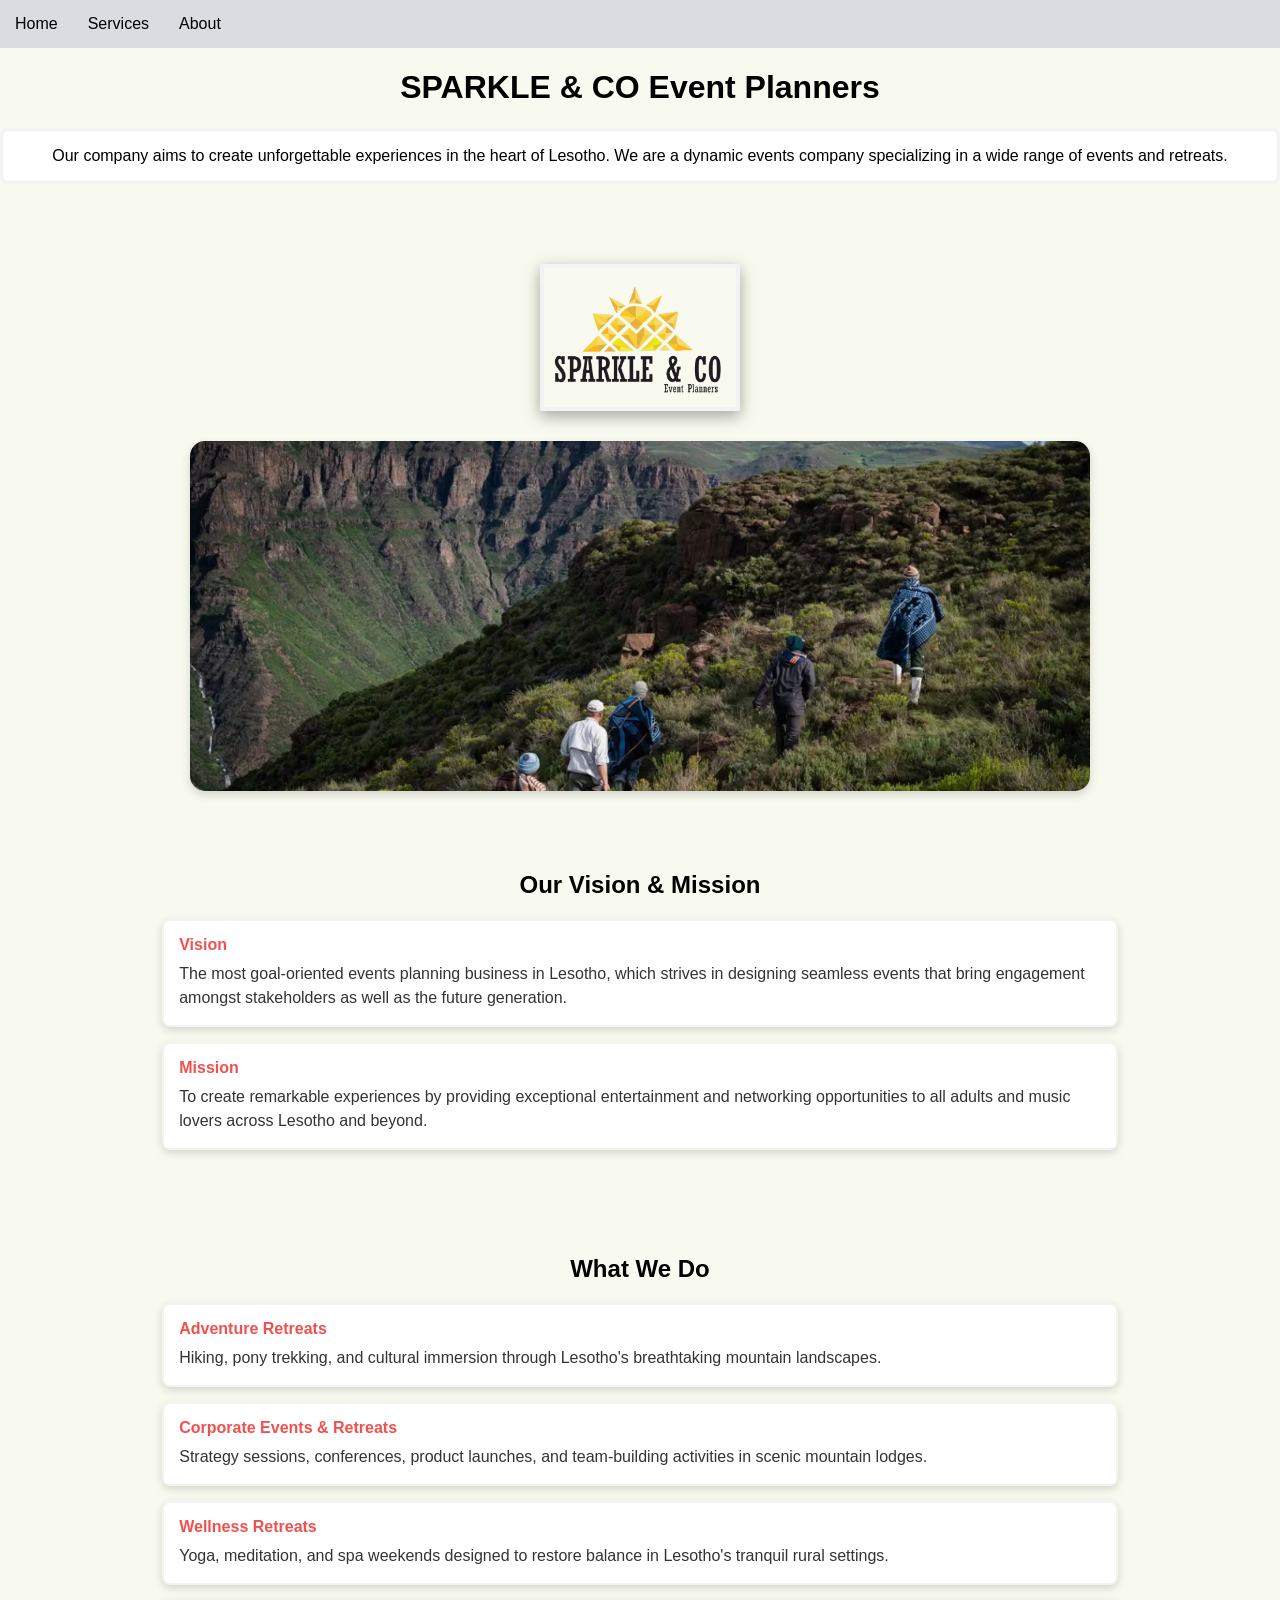
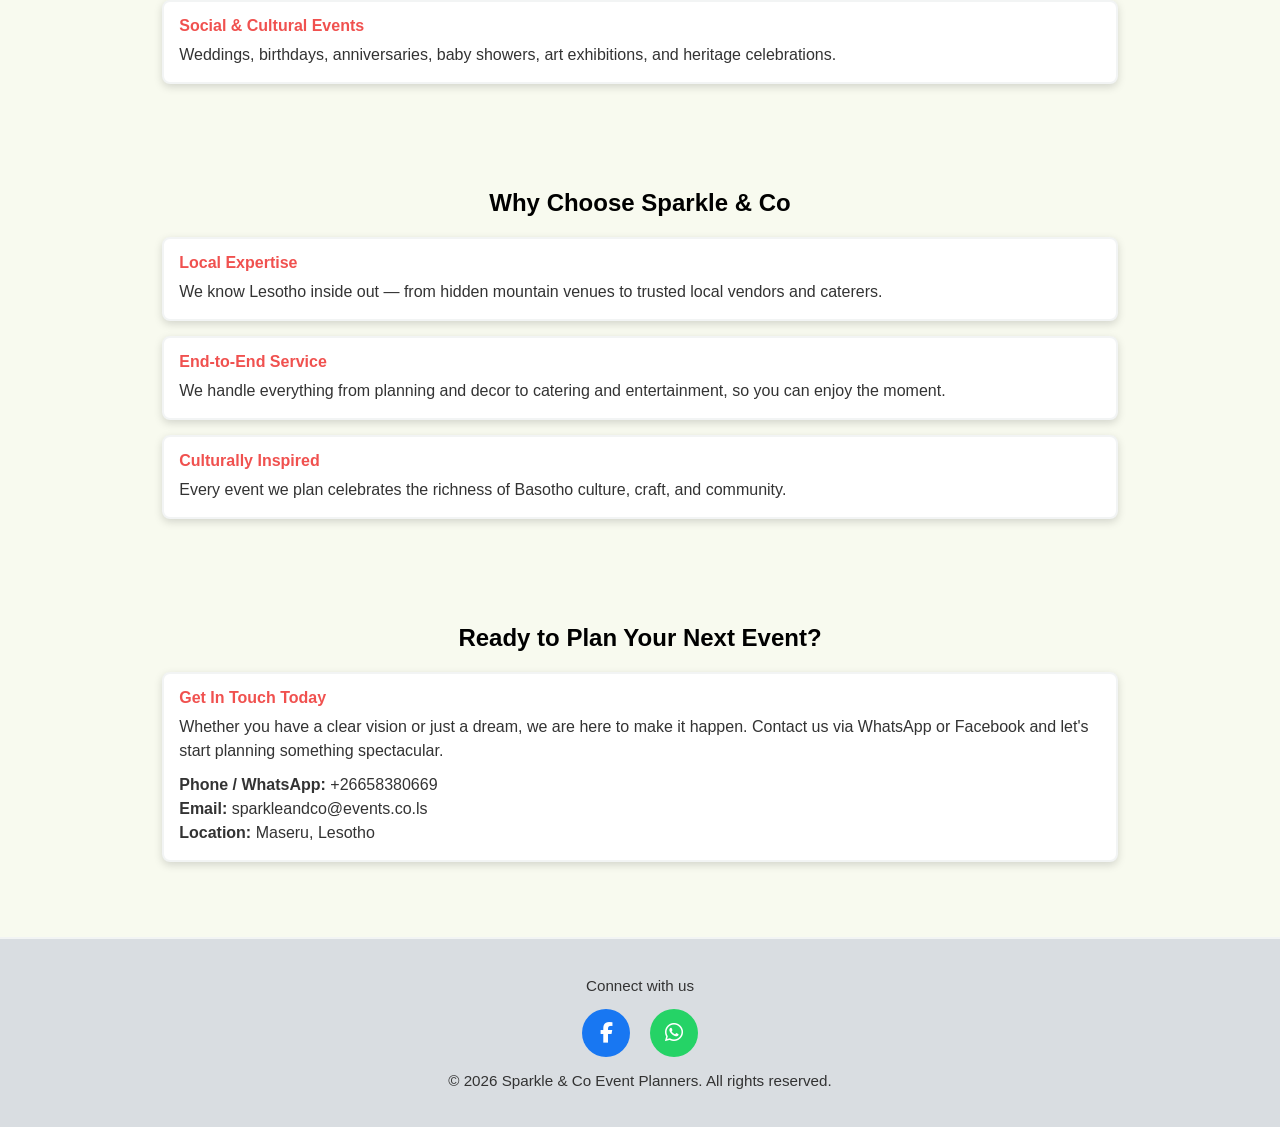
<file: index.html>
<!DOCTYPE html>
<html>
<head>
  <link rel="stylesheet" type="text/css" href="style.css">
  <meta charset="utf-8">
  <meta name="viewport" content="width=device-width, initial-scale=1">
  <link rel="icon" type="image/jpeg" href="pc1.jpeg">
  <link rel="stylesheet" href="https://cdnjs.cloudflare.com/ajax/libs/font-awesome/6.5.0/css/all.min.css">
  <title>co.events</title>
</head>
<body>

  <nav class="navbar">
    <button class="menu-toggle" onclick="document.querySelector('.navbar ul').classList.toggle('open')">
      <span></span><span></span><span></span>
    </button>
    <ul>
      <li><a href="index.html">Home</a></li>
      <li><a href="services.html">Services</a></li>
      <li><a href="about.html">About</a></li>
    </ul>
  </nav>

  <!-- Hero -->
  <h1>SPARKLE & CO Event Planners</h1>
  <div class="p2">
    <p>Our company aims to create unforgettable experiences in the heart of Lesotho.
      We are a dynamic events company specializing in a wide range of events and retreats.
    </p>
  </div>

  <!-- Logo -->
  <img id="img1" src="pc2.png" alt="Sparkle and Co Logo">

  <!-- Slideshow -->
  <div class="slideshow-container">
    <img class="slide active" src="hiking.webp" alt="Adventure Retreat">
    <img class="slide" src="pc3.jpg" alt="Event 2">
    <img class="slide" src="pc4.jpg" alt="Event 3">
    <img class="slide" src="pc5.jpg" alt="Event 4">
    <img class="slide" src="pc6.jpg" alt="Event 5">
    <img class="slide" src="pc9.jpg" alt="Event 6">
    <img class="slide" src="pc10.webp" alt="Event 7">
  </div>

  <!-- Vision & Mission -->
  <section>
    <h2>Our Vision & Mission</h2>
    <article>
      <h4>Vision</h4>
      <p>The most goal-oriented events planning business in Lesotho, which strives in designing
        seamless events that bring engagement amongst stakeholders as well as the future generation.
      </p>
    </article>
    <article>
      <h4>Mission</h4>
      <p>To create remarkable experiences by providing exceptional entertainment and networking
        opportunities to all adults and music lovers across Lesotho and beyond.
      </p>
    </article>
  </section>

  <!-- What We Do -->
  <section>
    <h2>What We Do</h2>
    <article>
      <h4>Adventure Retreats</h4>
      <p>Hiking, pony trekking, and cultural immersion through Lesotho's breathtaking mountain landscapes.</p>
    </article>
    <article>
      <h4>Corporate Events & Retreats</h4>
      <p>Strategy sessions, conferences, product launches, and team-building activities in scenic mountain lodges.</p>
    </article>
    <article>
      <h4>Wellness Retreats</h4>
      <p>Yoga, meditation, and spa weekends designed to restore balance in Lesotho's tranquil rural settings.</p>
    </article>
    <article>
      <h4>Social & Cultural Events</h4>
      <p>Weddings, birthdays, anniversaries, baby showers, art exhibitions, and heritage celebrations.</p>
    </article>
  </section>

  <!-- Why Choose Us -->
  <section>
    <h2>Why Choose Sparkle & Co</h2>
    <article>
      <h4>Local Expertise</h4>
      <p>We know Lesotho inside out — from hidden mountain venues to trusted local vendors and caterers.</p>
    </article>
    <article>
      <h4>End-to-End Service</h4>
      <p>We handle everything from planning and decor to catering and entertainment, so you can enjoy the moment.</p>
    </article>
    <article>
      <h4>Culturally Inspired</h4>
      <p>Every event we plan celebrates the richness of Basotho culture, craft, and community.</p>
    </article>
  </section>

  <!-- Testimonials -->
 

  <!-- Call to Action -->
  <section>
    <h2>Ready to Plan Your Next Event?</h2>
    <article>
      <h4>Get In Touch Today</h4>
      <p>
        Whether you have a clear vision or just a dream, we are here to make it happen.
        Contact us via WhatsApp or Facebook and let's start planning something spectacular.
      </p>
      <p style="margin-top: 10px;"><strong>Phone / WhatsApp:</strong> +26658380669  </p>
      <p><strong>Email:</strong> sparkleandco@events.co.ls</p>
      <p><strong>Location:</strong> Maseru, Lesotho</p>
    </article>
  </section>

  <!-- Footer -->
  <footer class="site-footer">
    <p>Connect with us</p>
    <div class="social-icons">
      <a href="https://www.facebook.com/sparkleandcoevents" target="_blank" class="social-btn facebook" title="Facebook">
        <i class="fab fa-facebook-f"></i>
      </a>
      <a href="https://wa.me/26658380669" target="_blank" class="social-btn whatsapp" title="WhatsApp">
        <i class="fab fa-whatsapp"></i>
      </a>
    </div>
    <p class="footer-copy">&copy; 2026 Sparkle & Co Event Planners. All rights reserved.</p>
  </footer>

  <script>
    let slides = document.querySelectorAll(".slide");
    let currentSlide = 0;
    function showSlides() {
      slides.forEach(slide => slide.classList.remove("active"));
      slides[currentSlide].classList.add("active");
      currentSlide = (currentSlide + 1) % slides.length;
    }
    setInterval(showSlides, 3000);
  </script>
  

</body>
</html>
</file>
<file: style.css>
h1{
	text-align: center;
	color: black;
  font-family: "Montserrat", sans-serif;;
}

body{
	background-color: #f8faef;
	margin: 0px;
  font-family: "Inter", sans-serif;
	
}

#p1{
	 color: #333;
  font-size: 0.95rem;
  margin-bottom: 10px;
  line-height: 1.5;
   background-color: #ffffff;
  border: 2px solid #f2f4f4;
  border-radius: 8px;
  padding: 15px;
}

.p2{
	text-align: center;
  border: 3px solid #f2f4f4;
  border-radius: 8px;
  background-color: #ffffff;
  height: auto;
  width: auto; 
}
#img1{
	width: 15%;
	display: block;
	margin: auto;
	margin-top: 80px;
	border: 4px solid  #f2f4f4;
	box-shadow: rgba(0, 0, 0, 0.35) 0px 5px 15px ;
}

.navbar ul{
	list-style-type: none;
	background-color: #d9dde1;
	padding: 0px;
	margin: 0px;
	overflow: hidden;


}








section h2, section h3 {
  text-align: center;
  color: black;
  margin-top: 30px;
}


article {
  background-color: #ffffff;
  border: 2px solid #f2f4f4;
  border-radius: 8px;
  padding: 15px;
  margin: 15px auto;
  width: 80%;
  box-shadow: rgba(0, 0, 0, 0.15) 0px 3px 8px;
}


article h4 {
  margin: 0 0 8px 0;
  color: #f0514f;
}


article p {
  margin: 0;
  color: #333333;
  line-height: 1.5;
}


video, audio {
  display: block;
  margin: 20px auto;
  border: 3px solid #d0f5b8;
  border-radius: 6px;
  box-shadow: rgba(0, 0, 0, 0.25) 0px 4px 10px;
}

video{
	width: 500px;

}


section {
  margin: 40px auto;
  padding: 10px;
  width: 90%;
}



.slideshow-container{
  width:90%;
  max-width:900px;
  height:350px;
  margin:30px auto;
  position:relative;
  overflow:hidden;
  border-radius:15px;
  box-shadow: rgba(0,0,0,0.15) 0px 4px 10px;
}

.slide{
  width:100%;
  height:100%;
  object-fit:cover;
  position:absolute;
  top:0;
  left:0;
  opacity:0;
  transition:opacity 1s ease-in-out;
}

.slide.active{
  opacity:1;
}


.site-footer {
  text-align: center;
  padding: 30px 20px;
  margin-top: 50px;
  background-color: #d9dde1;
  border-top: 2px solid #f2f4f4;
}

.site-footer p {
  margin: 8px 0;
  color: #333;
  font-size: 0.95rem;
}

.social-icons {
  display: flex;
  justify-content: center;
  gap: 20px;
  margin: 15px 0;
}

.social-btn {
  display: inline-flex;
  align-items: center;
  justify-content: center;
  width: 48px;
  height: 48px;
  border-radius: 50%;
  text-decoration: none;
  font-size: 1.3rem;
  transition: transform 0.2s ease, opacity 0.2s ease;
  color: white;
}

.social-btn:hover {
  transform: scale(1.1);
  opacity: 0.9;
}

.facebook {
  background-color: #1877f2;
}

.whatsapp {
  background-color: #25d366;
}

.footer-copy {
  font-size: 0.8rem;
  color: #666;
}







.intro{
  text-align: center;
  border: 3px solid #f2f4f4;
  border-radius: 8px;
  background-color: #ffffff;
  height: auto;
  width: auto; 
}

.navbar a:hover{
	background-color: whitesmoke;
}

.navbar a{
	color: black;
	text-decoration: none;
	padding: 15px;
	display: block;
	text-align: center;
}

.navbar li{
	float: left;
}



.crafts-gallery {
  display: flex;
  flex-wrap: wrap;
  justify-content: center;
  gap: 20px;
  margin: 40px auto;
  width: 90%;
}


.craft-card {
  background-color: #f8faef;
  border: 2px solid #f2f4f4;
  border-radius: 10px;
  box-shadow: rgba(0, 0, 0, 0.15) 0px 4px 10px;
  flex: 1 1 300px;
  max-width: 320px;
  padding: 15px;
  text-align: center;
}


.craft-card img {
  width: 70%;
  height: auto;
  margin-bottom: 10px;
}


.craft-card h2 {
  color: black;
  margin-bottom: 10px;
}


.craft-card p {
  color: #333;
  font-size: 0.95rem;
  margin-bottom: 10px;
  line-height: 1.5;
}


.craft-card a {
  display: inline-block;
  margin-top: 5px;
  padding: 8px 12px;
  background-color: #fdfee2;
  border-radius: 5px;
  text-decoration: none;
  color: black;
  font-weight: bold;
  transition: background-color 0.3s ease;
}

.craft-card a:hover {
  background-color: white;
}



.menu-toggle {
  display: none;
  flex-direction: column;
  gap: 5px;
  background: none;
  border: none;
  cursor: pointer;
  padding: 12px 15px;
}

.menu-toggle:hover {
  background-color: #f2f4f4;
  border-radius: 6px;
}

.menu-toggle span {
  display: block;
  width: 24px;
  height: 2px;
  background-color: black;
}



/* About Page */
.about-banner {
  text-align: center;
  border-bottom: 3px solid #f2f4f4;
}

.about-banner h1 {
  font-size: 2rem;
  margin-bottom: 0px;
  color: black;
}

.about-banner p {
  font-size: 1rem;
  color: #555;
  font-style: italic;
}

.about-story {
  display: flex;
  align-items: center;
  gap: 30px;
  width: 85%;
  margin: 50px auto;
  flex-wrap: wrap;
}

.story-text {
  flex: 1 1 300px;
}

.story-text h2 {
  color: black;
  margin-bottom: 15px;
  font-size: 1.5rem;
}

.story-text p {
  color: #333;
  line-height: 1.7;
  margin-bottom: 12px;
}

.story-image {
  flex: 1 1 200px;
  text-align: center;
}

.story-image img {
  width: 70%;
  border-radius: 12px;
  border: 3px solid #f2f4f4;
  box-shadow: rgba(0, 0, 0, 0.15) 0px 5px 15px;
}

.vm-section {
  display: flex;
  justify-content: center;
  gap: 25px;
  flex-wrap: wrap;
  width: 85%;
  margin: 40px auto;
}

.vm-card {
  flex: 1 1 280px;
  max-width: 420px;
  border-radius: 12px;
  padding: 30px 25px;
  text-align: center;
  box-shadow: rgba(0, 0, 0, 0.1) 0px 4px 12px;
}

.vm-card.vision {
  background-color: #eaf3ff;
  border: 2px solid #b5d4f4;
}

.vm-card.mission {
  background-color: #fff5e6;
  border: 2px solid #fac775;
}

.vm-icon {
  font-size: 2rem;
  margin-bottom: 12px;
}

.vm-card.vision .vm-icon { color: #185fa5; }
.vm-card.mission .vm-icon { color: #ba7517; }

.vm-card h3 {
  font-size: 1.2rem;
  margin-bottom: 10px;
  color: black;
}

.vm-card p {
  color: #444;
  line-height: 1.6;
  font-size: 0.95rem;
}

.values-section {
  width: 85%;
  margin: 50px auto;
  text-align: center;
}

.values-section h2 {
  color: black;
  margin-bottom: 25px;
  font-size: 1.5rem;
}

.values-grid {
  display: flex;
  flex-wrap: wrap;
  justify-content: center;
  gap: 20px;
}

.value-item {
  background-color: #ffffff;
  border: 2px solid #f2f4f4;
  border-radius: 10px;
  padding: 25px 20px;
  flex: 1 1 180px;
  max-width: 200px;
  box-shadow: rgba(0, 0, 0, 0.08) 0px 3px 8px;
}

.value-item i {
  font-size: 1.8rem;
  color: #f0514f;
  margin-bottom: 10px;
}

.value-item h4 {
  color: black;
  margin-bottom: 8px;
}

.value-item p {
  font-size: 0.88rem;
  color: #555;
  line-height: 1.5;
}



.contact-strip {
  display: flex;
  justify-content: center;
  flex-wrap: wrap;
  gap: 30px;
  background-color: #d9dde1;
  padding: 25px 20px;
  margin-top: 50px;
}

.contact-item {
  display: flex;
  align-items: center;
  gap: 10px;
  color: #333;
  font-size: 0.95rem;
}

.contact-item i {
  color: #f0514f;
  font-size: 1.1rem;
}

@media (max-width: 768px) {
  .about-story {
    flex-direction: column;
    text-align: center;
  }

  .vm-section, .values-grid, .team-grid {
    flex-direction: column;
    align-items: center;
  }

  .contact-strip {
    flex-direction: column;
    align-items: center;
    text-align: center;
  }
}












@media (max-width: 768px) {
  .navbar ul {
    display: none;
    flex-direction: column;
  }

  .navbar ul.open {
    display: flex;
  }

  .navbar li {
    float: none;
    width: 100%;
  }

  .navbar a {
    text-align: left;
    padding: 12px 20px;
    border-top: 1px solid white;
  }

  .menu-toggle {
    display: flex;
  }
}

  @media (max-width: 768px) {
  .crafts-gallery {
    flex-direction: column;
    align-items: center;
  }
}
</file>
